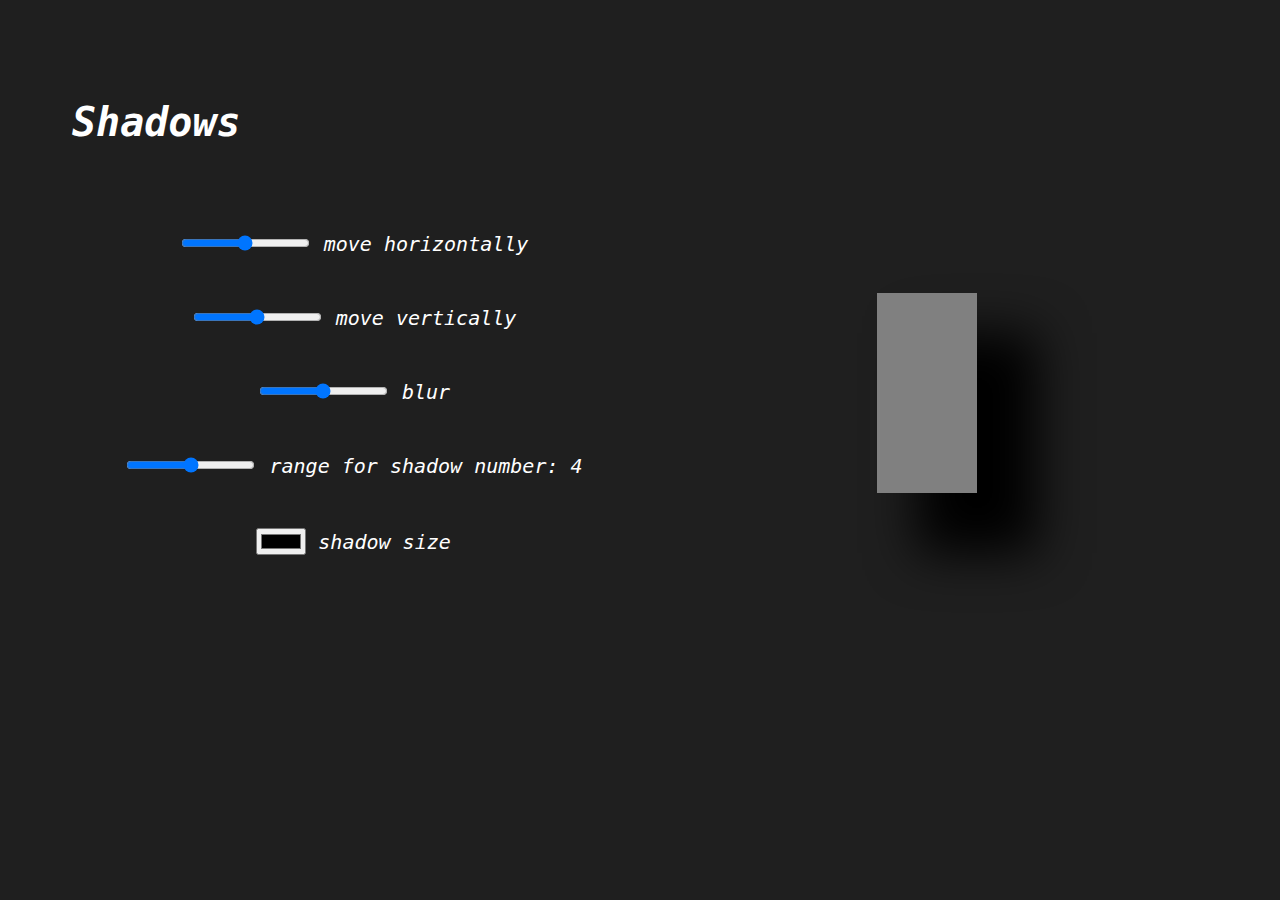
<file: html/shadow_manipulation/index.html>
<!DOCTYPE html>
<html lang="en">
<head>
    <meta charset="UTF-8">
    <meta name="viewport" content="width=device-width, initial-scale=1.0">
    <link rel="stylesheet" href="css.css">
    <title>Shadow Manipulate</title>
</head>
<body>
    <h1> Shadows </h1>
    <div class="container">
        <div class="item">
            <div class="label_and_input">
                <input type="range" min ="-1000" max ="1000" name="input1" id="shadow1"> <label for="input1">move horizontally</label>
            </div>
            <div class="label_and_input">
                <input type="range" min ="-1000" max ="1000" name="input2" id="shadow2"> <label for="input2">move vertically</label>
            </div>
            <div class="label_and_input">
                <input type="range" min ="0" max ="100" name="input3" id="shadow3"> <label for="input3">blur</label>
            </div>
            <div class="label_and_input">
                <input type="range" min ="0" max ="100" name="input4" id="shadow4"> <label for="input4">range for shadow number: 4</label>
            </div>
            <div class="label_and_input">
                <input type="color" name="color" id="color"> <label for="input4">shadow size</label>
            </div>
        </div>
        <div class="item">
            <div class="shadow" id="shadow_box"></div>
        </div>
    </div>
</body>
<script>
    const ranges = Array.from(document.querySelectorAll('[id^="shadow"]'));
    let shadowArray = ['','','','','black'];
    
    for (let i = 0; i < shadowArray.length-1; i++) {
        ranges[i].addEventListener('input',()=>{
            shadowArray[i] = ranges[i].value+'px ';
        })
    }

    document.getElementById('color').addEventListener('input',(e)=>{
        shadowArray[4] = e.target.value;
    })

    const shadowBox = document.getElementById('shadow_box')
    document.addEventListener('input',() => {
        const temp = shadowArray.join(''); 
        // console.log(temp);
        shadowBox.style.boxShadow = temp;
    })


</script>
</html>
</file>
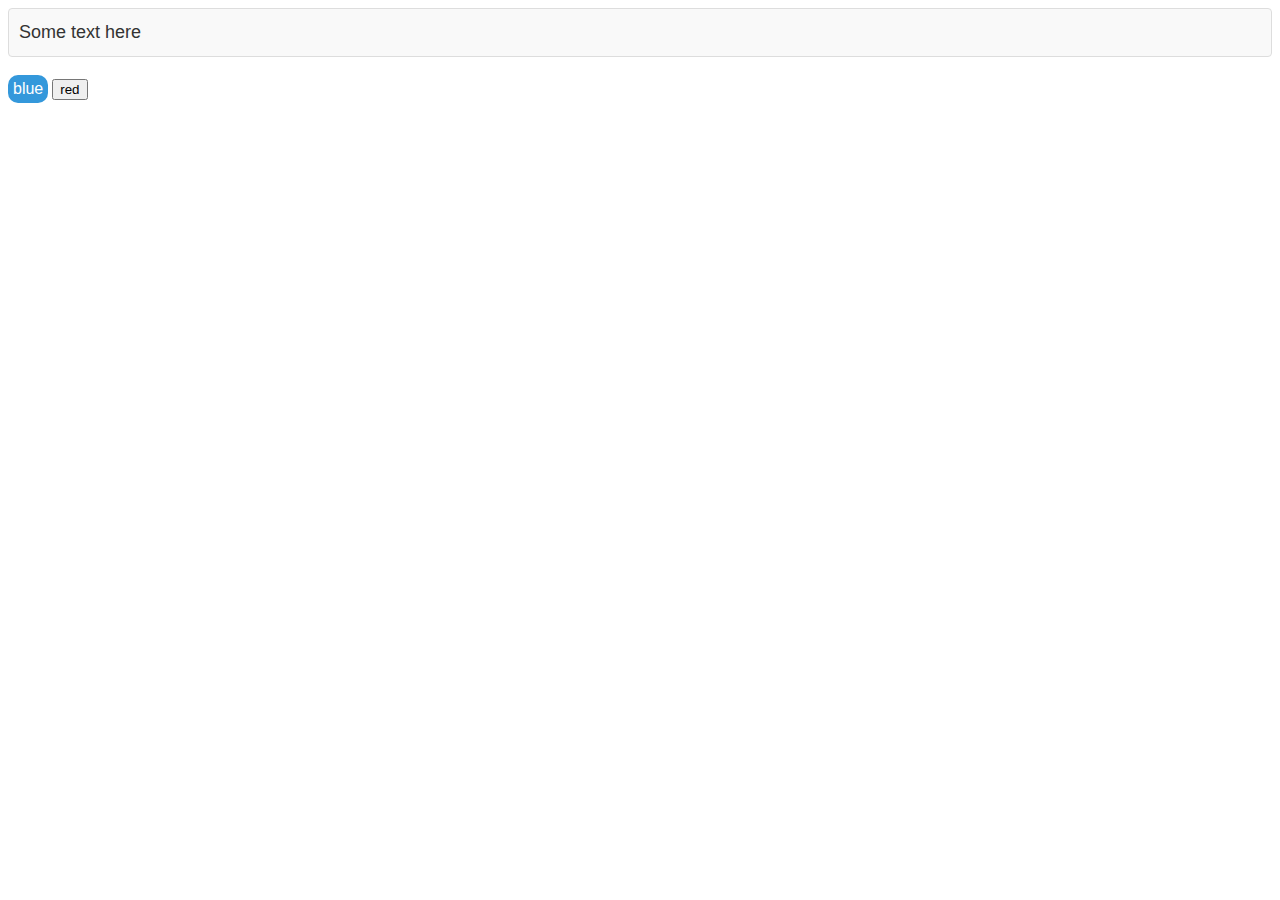
<file: javascript/getElementbyId/index.html>
<html lang="en">
  <head>
    <link rel = "stylesheet" href="style.css">
    <title>getElementById example</title>
  </head>
  <body>
    <p id="para">Some text here</p>
    <button class="custom-button" onclick="changeColor('blue');">blue</button>
    <button onclick="changeColor('red');">red</button>
  </body>
  <script src="script.js"></script>
</html>
</file>
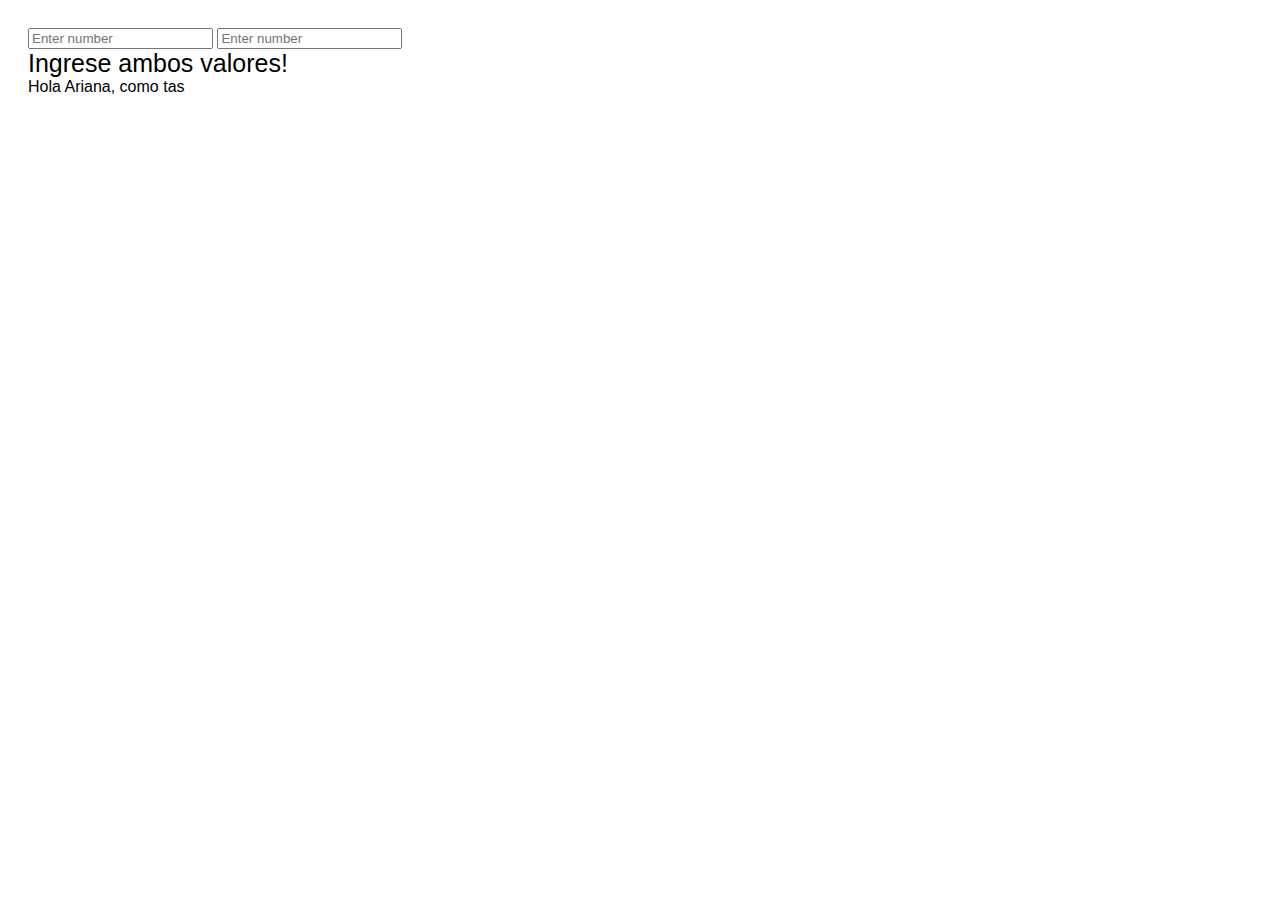
<file: html/first_page.html>
<!DOCTYPE html>
<html>
<head>
    <title>My javascript practice</title>
    <style>
        /* Light mode styles */
        :root {
            --background-color: #ffffff;
            --text-color: #000000;
        }

        /* Dark mode styles */
        @media (prefers-color-scheme: dark) {
            :root {
                --background-color: #000000;
                --text-color: #ffffff;
            }
        }

        body {
            background-color: var(--background-color);
            color: var(--text-color);
            transition: background-color 0.3s, color 0.3s;
            font-family: Arial, sans-serif;
            padding: 20px;
        }

        input[type="text"] {
            background-color: var(--background-color);
            color: var(--text-color);
            border: 1px solid #ccc;
            padding: 5px;
            border-radius: 5px;
        }

        button {
            background-color: var(--background-color);
            color: var(--text-color);
            border: 1px solid #ccc;
            padding: 8px 16px;
            border-radius: 5px;
            cursor: pointer;
        }
    </style>
</head>
<body>
    <input type = "number" id = 'a' placeholder="Enter number" oninput="storeNumber('a'); sum()">
    <input type = "number" id = 'b' placeholder="Enter number" oninput="storeNumber('b'); sum()">

    <div id = "message" style="font-size: 25px;">Ingrese ambos valores!</div>
    <div id = "message1" style="font-size: 25px;"></div>
    <div id = "message2" style="font-size: 25px;"></div>
    <div id = "message3" style="font-size: 25px;"></div>
    <div>Hola Ariana, como tas</div>  
    <script>
        function storeNumber(id){
            var number = document.getElementById(id).value;
            sessionStorage.setItem(id, number);
        }

        function sum(){
            var a = parseFloat(sessionStorage.getItem('a'))
            var b = parseFloat(sessionStorage.getItem('b'))

            if (!isNaN(a) && !isNaN(b)){
                document.getElementById("message").innerText = "La suma es: " + (a+b);
                document.getElementById("message1").innerText = "La resta es: " + (a-b);
                document.getElementById("message2").innerText = "La multiplicacion es: " + (a*b);
                document.getElementById("message3").innerText = "La division es: " + (a/b);
            } else {
                document.getElementById("message").innerText = "Al menos uno valor esta vacio";
                document.getElementById("message1").innerText = "";
                document.getElementById("message2").innerText = "";
                document.getElementById("message3").innerText = "";
            }
        };
    </script>
</body>
</html>
</file>
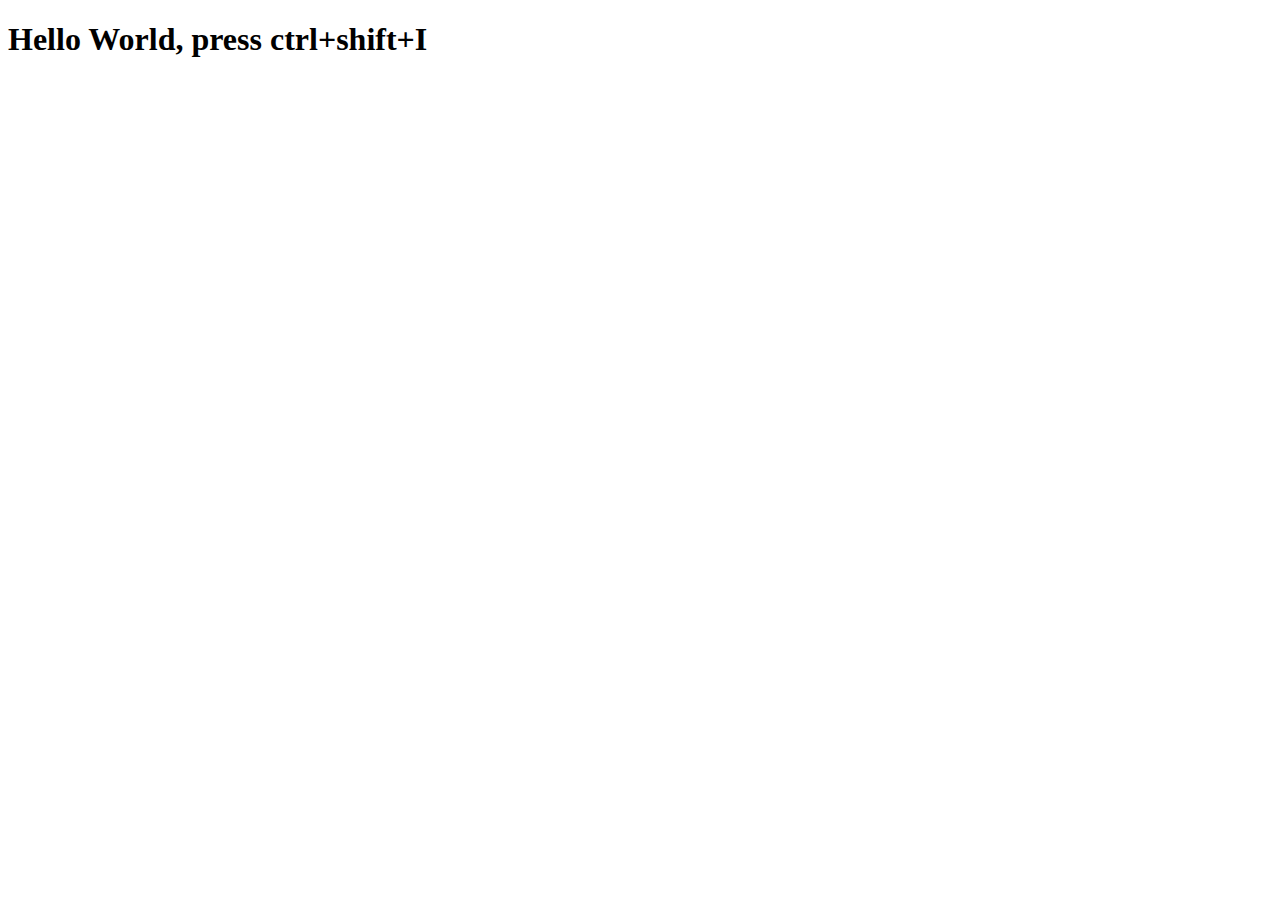
<file: javascrip/hello_world.html>
<!DOCTYPE html>
<html lang="en">
<head>
    <meta charset="UTF-8">
    <meta name="viewport" content="width=device-width, initial-scale=1.0">
    <title>Hello_world</title>
</head>
<body>
    <h1>
        Hello World, press ctrl+shift+I
    </h1>
    <script src="test.js"></script>    
</body>
</html>
</file>
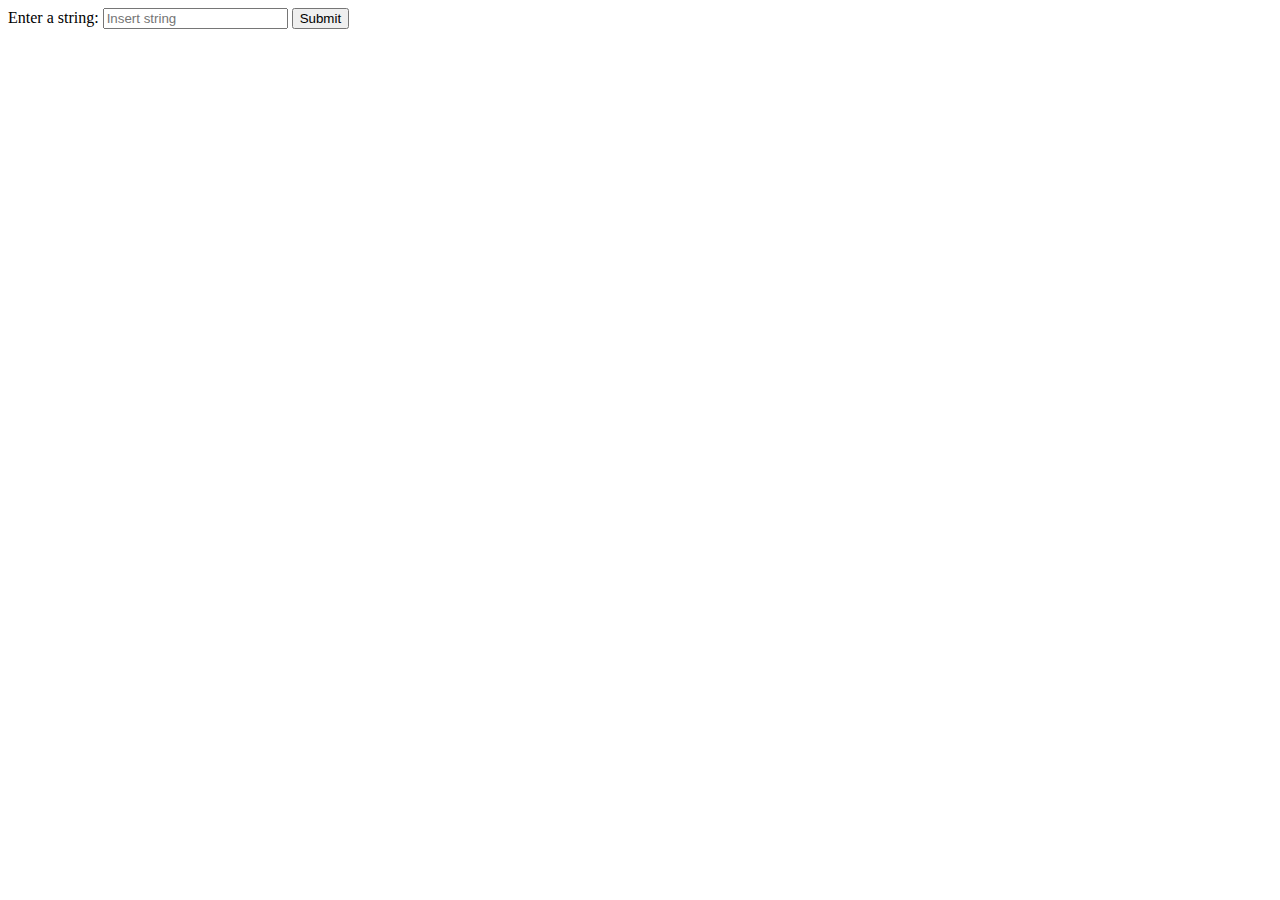
<file: javascript/hello_world.html>
<!DOCTYPE html>
<html lang="en">
<head>
    <meta charset="UTF-8">
    <meta name="viewport" content="width=device-width, initial-scale=1.0">
    <title>Hello_world</title>
</head>

<body>

    <label for="userInput">Enter a string:</label>
    <input type="text" id="userInput" placeholder="Insert string" onkeydown="handleEnter(event)">
    <button onclick="getString()">Submit</button>

    <div id="message"></div>

</body>

<script src="test.js"></script>    

</html>
</file>
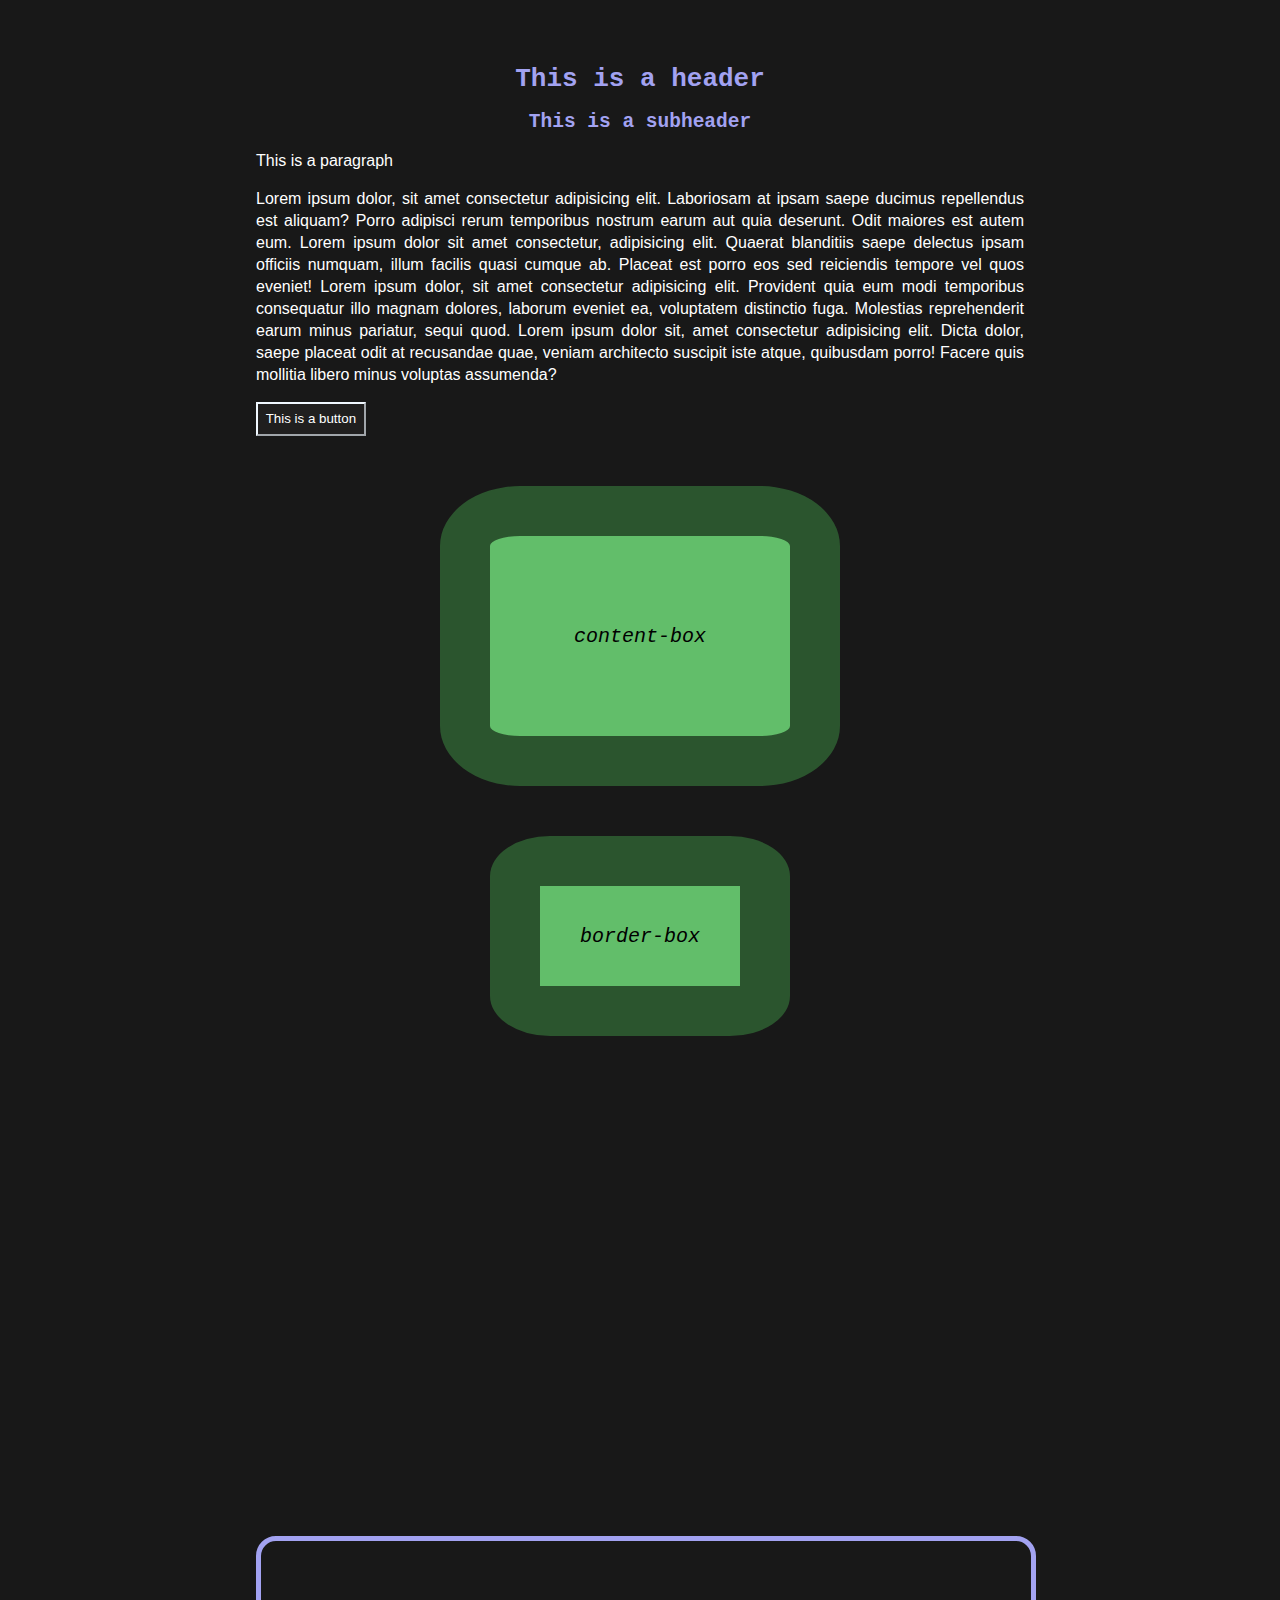
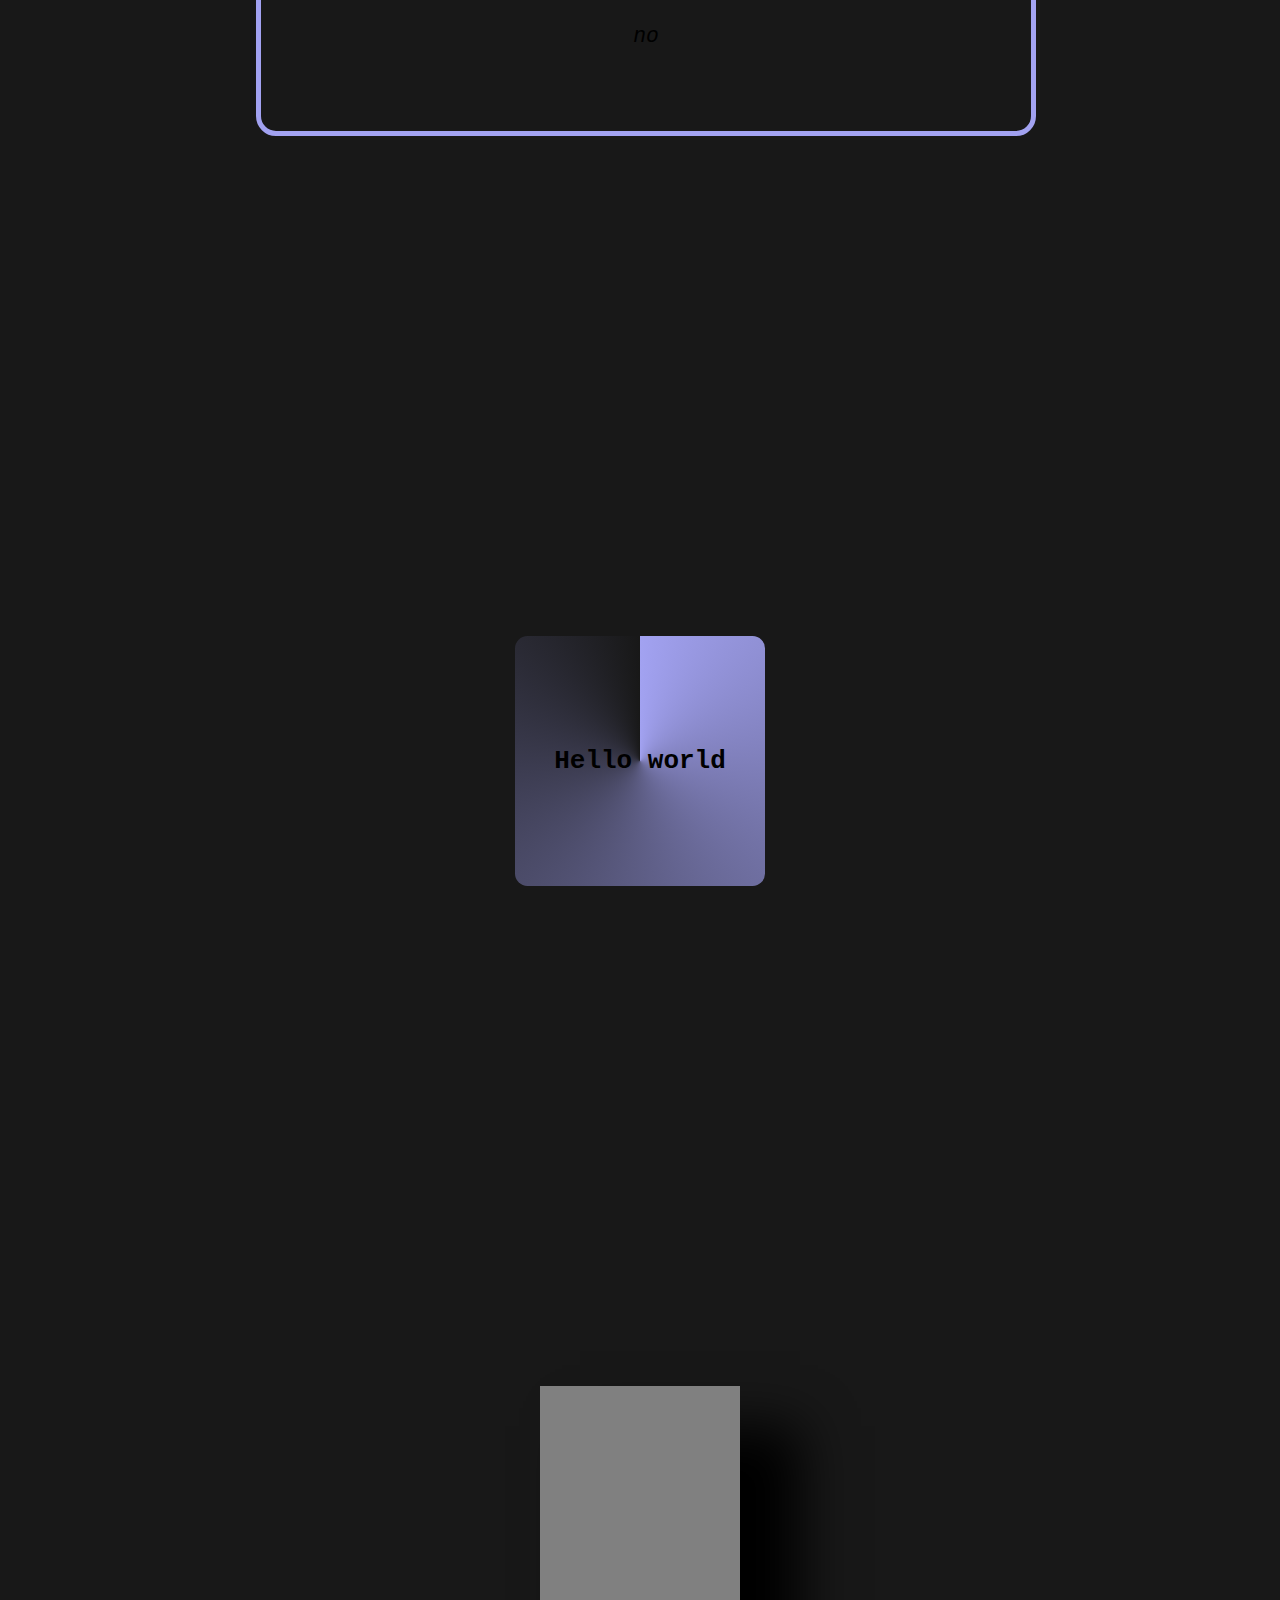
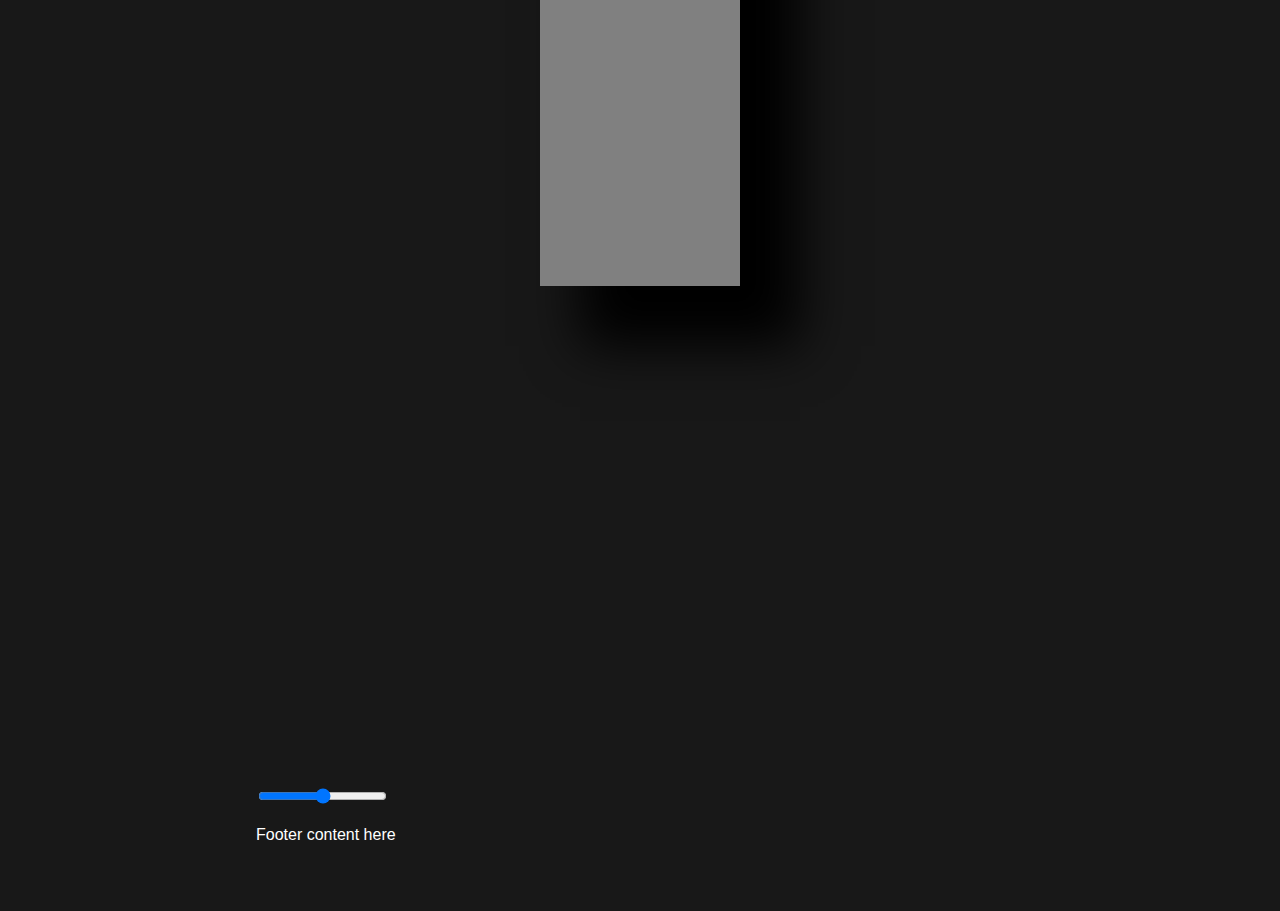
<file: html/css_html/copilotSuggestion.html>
<!DOCTYPE html>
<html lang="en">
<head>
    <meta charset="UTF-8">
    <meta name="viewport" content="width=device-width, initial-scale=1.0">
    <title>HTML AND CSS</title>
    <link rel="stylesheet" href="css.css">
    <meta name="description" content="A sample HTML and CSS page">
    <meta property="og:title" content="HTML AND CSS">
    <meta property="og:description" content="A sample HTML and CSS page">
    <meta property="og:type" content="website">
</head>
<body>

    <header>
        <h1>This is a header</h1>
        <h2>This is a subheader</h2>
    </header>

    <main>
        <section>
            <p>This is a paragraph</p>
            <p>Lorem ipsum dolor, sit amet consectetur adipisicing elit. Laboriosam at ipsam saepe ducimus repellendus est aliquam? Porro adipisci rerum temporibus nostrum earum aut quia deserunt. Odit maiores est autem eum. Lorem ipsum dolor sit amet consectetur, adipisicing elit. Quaerat blanditiis saepe delectus ipsam officiis numquam, illum facilis quasi cumque ab. Placeat est porro eos sed reiciendis tempore vel quos eveniet! Lorem ipsum dolor, sit amet consectetur adipisicing elit. Provident quia eum modi temporibus consequatur illo magnam dolores, laborum eveniet ea, voluptatem distinctio fuga. Molestias reprehenderit earum minus pariatur, sequi quod. Lorem ipsum dolor sit, amet consectetur adipisicing elit. Dicta dolor, saepe placeat odit at recusandae quae, veniam architecto suscipit iste atque, quibusdam porro! Facere quis mollitia libero minus voluptas assumenda?</p>
        </section>

        <section>
            <button id="testButton" onclick="alert('this is a button -- duh')">This is a button</button>
            <div class="myNewBox">content-box</div>
            <div class="myNewBox bordBox">border-box</div>
            <div class="myBackgroundDiv">no</div>
            <div class="gradient">
                <h1 style="color: black">Hello world</h1>
            </div>
            <div class="shadow" id="shadow"></div>
            <input type="range" name="firstInput" id="input1">
        </section>
    </main>

    <footer>
        <p>Footer content here</p>
    </footer>

    <script>
        // Your JavaScript code here
    </script>
</body>
</html>
</file>
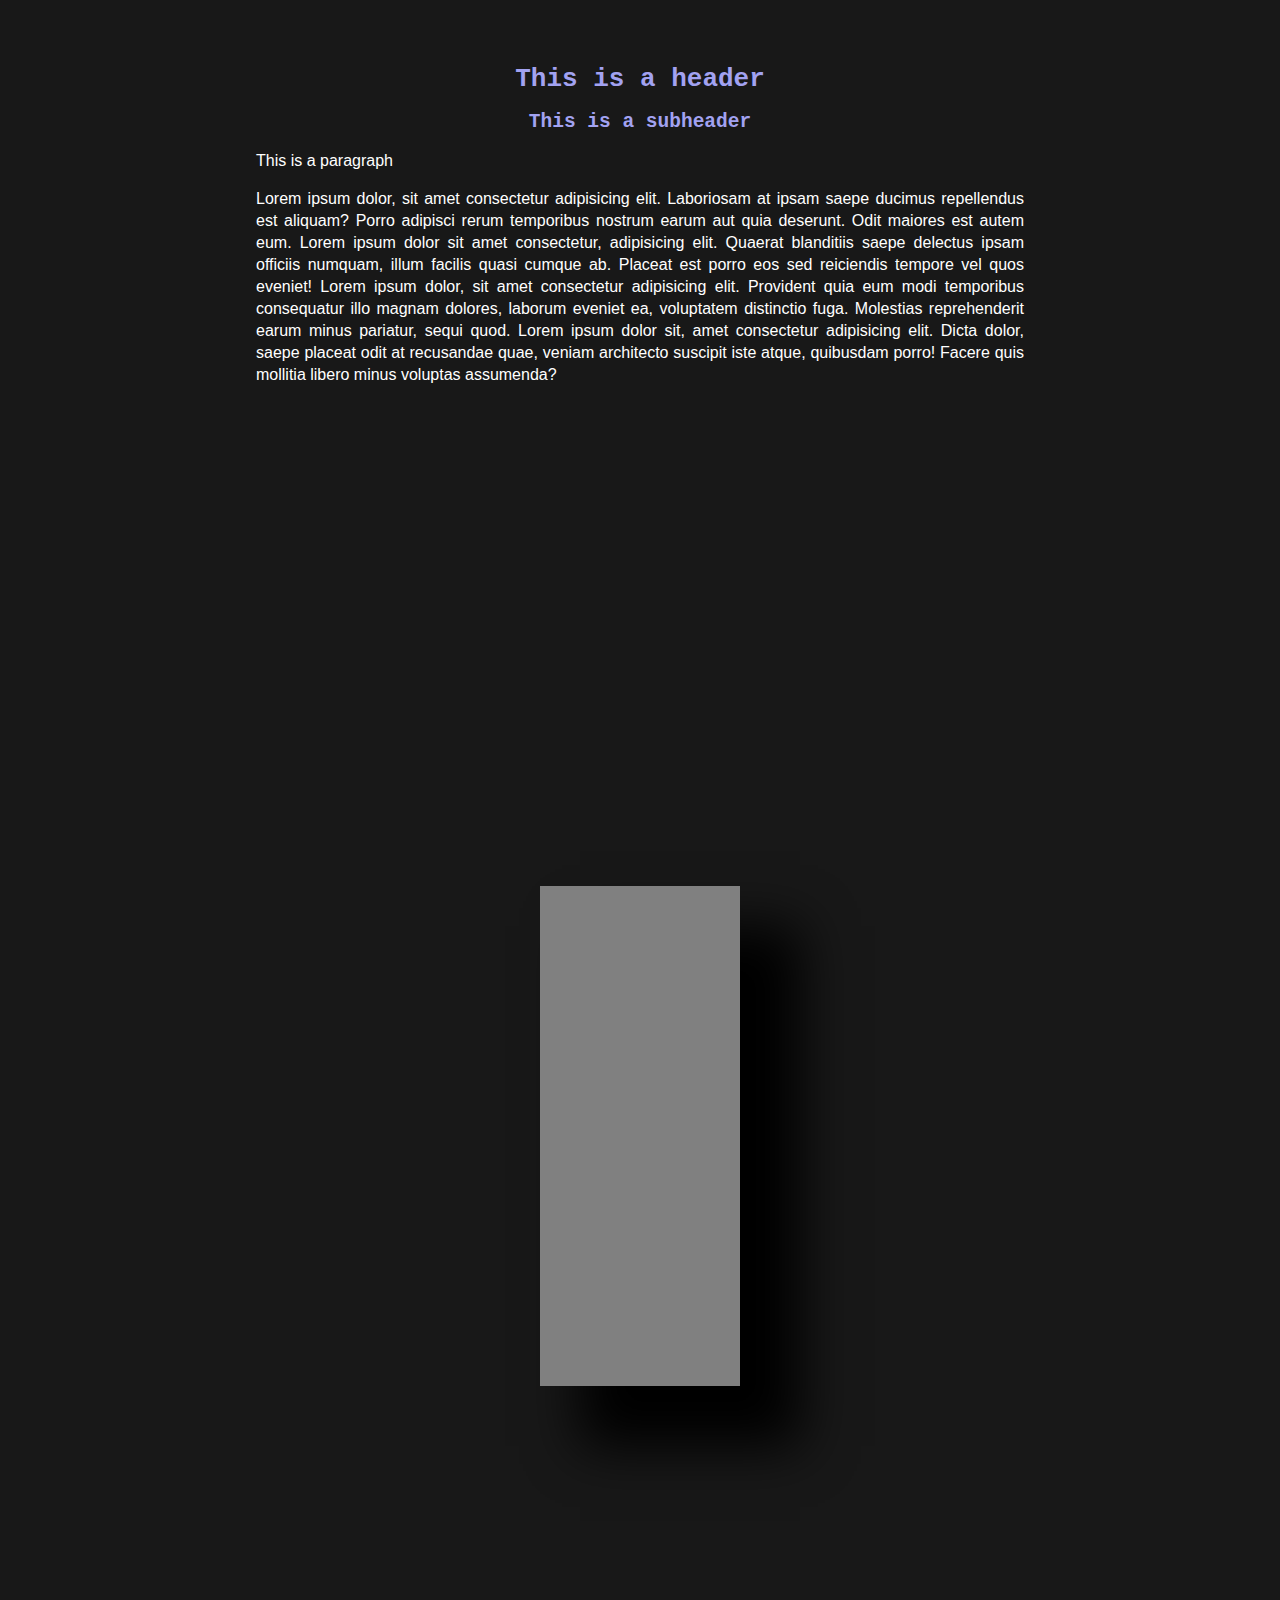
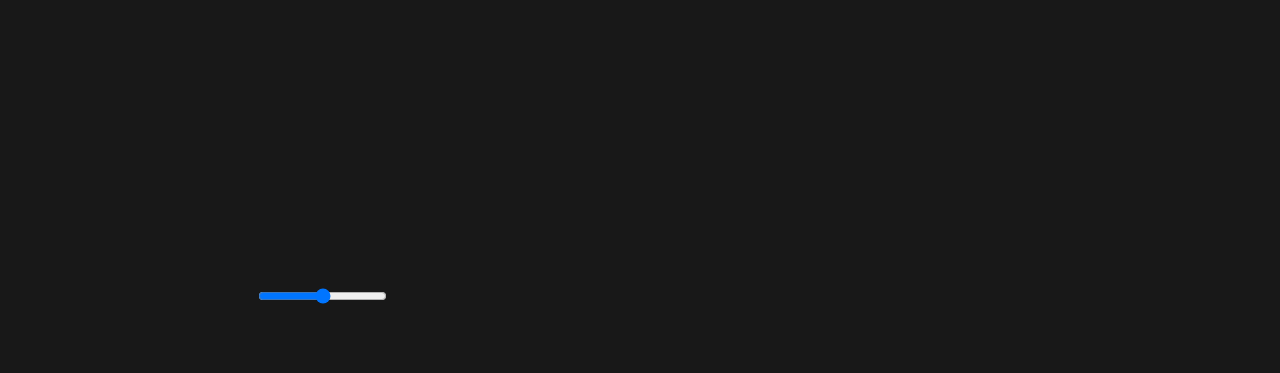
<file: html/css_html/html.html>
<!DOCTYPE html>
<html lang="en">
<head>
    <meta charset="UTF-8">
    <meta name="viewport" content="width=device-width, initial-scale=1.0">
    <title>HTML AND CSS</title>
    <link rel="stylesheet" href="css.css">
</head>
<body>

    <h1> This is a header </h1>
    <h2> This is a subheader </h2>
    <p> This is a paragraph </p>
    <p>Lorem ipsum dolor, sit amet consectetur adipisicing elit. Laboriosam at ipsam saepe ducimus repellendus est aliquam? Porro adipisci rerum temporibus nostrum earum aut quia deserunt. Odit maiores est autem eum. Lorem ipsum dolor sit amet consectetur, adipisicing elit. Quaerat blanditiis saepe delectus ipsam officiis numquam, illum facilis quasi cumque ab. Placeat est porro eos sed reiciendis tempore vel quos eveniet! Lorem ipsum dolor, sit amet consectetur adipisicing elit. Provident quia eum modi temporibus consequatur illo magnam dolores, laborum eveniet ea, voluptatem distinctio fuga. Molestias reprehenderit earum minus pariatur, sequi quod. Lorem ipsum dolor sit, amet consectetur adipisicing elit. Dicta dolor, saepe placeat odit at recusandae quae, veniam architecto suscipit iste atque, quibusdam porro! Facere quis mollitia libero minus voluptas assumenda?</p> 
    
    <!-- <button id = "testButton" onclick="alert('this is a button -- duh')"> This is a button </button> -->
    
    <!-- <div class ="myNewBox">content-box</div> -->
    <!-- <div class ="myNewBox bordBox">border-box</div> -->
    
    <!-- <div class="myBackgroundDiv">no</div> -->
    
    <!-- <div class="gradient">
        <h1 style="color: black">Hello world</h1>
    </div> -->

    <div class="shadow" id="shadow"></div>
    <input type="range" name="firstInput" id="input1">
</body>

<script>

</script>
</html>
</file>
<file: html/shadow_manipulation/css.css>
body{
    background-color: rgb(31, 31, 31);
    padding: 5%;
    
    font-family: monospace;
    font-size: 20px;
    font-style: italic;
    color: white;
}

.label_and_input{
    margin: 50px 0px;
}

.container{
    display: grid;
    grid-template-columns: repeat(2,1fr);
    gap: 10px;
    align-items: center;
}

.item{
    text-align: center;
    padding: 10px;
}

.shadow{
    width: 100px;
    height: 200px;
    margin: 0px auto;
    background-color: gray;
    box-shadow: 50px 50px 50px 10px #000;

}
</file>
<file: javascript/getElementbyId/style.css>
/* Custom button styles */
.custom-button {
    padding: 5px 5px;
    font-size: 1pc;
    color: white;
    background-color: #3498db; /* Blue color */
    border: none;
    border-radius: 10px;
    cursor: link-cursor;
    transition: background-color 0.3s ease;
  }
  
  /* Button hover effect */
  .custom-button:hover {
    background-color: #2980b9; /* Darker blue */
  }
  
  /* Active/pressed effect */
  .custom-button:active {
    background-color: #1c6ea4; /* Even darker blue */
  }
  

/* Style for the paragraph with id="para" */
#para {
    font-size: 18px;
    color: #333; /* Default text color */
    font-family: Arial, sans-serif;
    line-height: 1.5;
    padding: 10px;
    border: 1px solid #ddd; /* Optional border */
    border-radius: 4px; /* Rounded corners */
    background-color: #f9f9f9; /* Light background */
  }
</file>
<file: html/css_html/css.css>
:root {
  --main-header-color: rgb(162, 162, 241);
  --main-text-color: white;
  --main-background-image: url("https://static.animecorner.me/2023/10/1696343259-73013.png");
  /* --main-background-image: url("https://static.animecorner.me/2023/10/1696343259-73013.png"); */
  --main-background-image: url("https://blogcdn.allanime.day/uploads/2023/10/portada_sousou-no-frieren-21.jpg");
}

body {
    background-color: rgb(24, 24, 24);
    margin: 5% 20vw;
}

h1 {
    color: var(--main-header-color);
    font-family: monospace;
    text-align: center;
    justify-content: center;
}

h2 {
    color: var(--main-header-color);
    font-family: monospace;
    text-align: center;
}

p {
    color: var(--main-text-color);
    font-family: sans-serif;
    text-align: justify;
    /* margin: 0px 15% 2%; */
    line-height: 2cap;
    /* text-decoration: underline; */
    /* text-shadow: 0 0 500px rgb(43, 255, 0); */
}

button {
    background-color: rgb(32, 31, 31);
    border-color: aliceblue;
    color: rgb(255, 255, 255);
    /* margin: auto; */
    padding: 1%;
    /* position: auto;
    text-align: center; */
    /* deactivates hover property: */
    /* border-radius: 30%; */
}

.myNewBox { 
    /* basic position */
    background-color: rgb(98, 190, 106);
    width: 300px;
    height: 200px;
    margin: 50px auto;

    /* text styling */
    font-family: monospace;
    font-size: 20px;
    font-style: italic;
    text-align: center;
    color: rgb(0, 0, 0);

    /* borders*/
    border: 50px solid rgb(43, 85, 46);
    /* border-width: 10px; */
    /* border-color: rgb(43, 85, 46); */
    border-radius: 20%;

    /* flex for centering */
    display: flex;
    justify-content: center;
    align-items: center;

    /* box sizing */
    box-sizing: content-box;
}

.bordBox{
    box-sizing: border-box;
}

.myBackgroundDiv{
    /* size and alignment */
    display: flex;
    width: 780px;
    height: 200px;
    margin: 500px auto;
    box-sizing: border-box;
    /* padding: 40%; */

    /* text */
    color: rgb(0, 0, 0);
    font-style: italic;
    font-weight: 500;
    font-family: monospace;
    justify-content: center;
    align-items: center;
    font-size: 16pt;

    /* border */
    border: 5px solid var(--main-header-color);
    border-radius: 20px;

    /* background */
    /* background-image: var(--main-background-image); */
    /* background-position: center; */
    /* background-size: contain; */
    /* background-repeat: no-repeat; */
    /* background-attachment: fixed; */
    /* background-color: transparent; */
    /* as a shortcut */
    background: var(--main-background-image) center / contain no-repeat fixed transparent;
}

.gradient{

    width: 250px;
    height: 250px;
    margin: 50px auto;
    
    border-radius: 5%;
    border-width: 5px;
    /* background: linear-gradient(to left, transparent, var(--main-header-color), transparent); */
    /* background: radial-gradient(var(--main-header-color),transparent 50%); */
    background: conic-gradient(var(--main-header-color),transparent);
    
    /* flex for centering, for some reason i'm unaware */
    display: flex;
    align-items: center;
    justify-content: center;
}

.shadow{
    width: 200px;
    height: 500px;
    margin: 500px auto;
    background-color: gray;
    box-shadow: 50px 50px 50px 10px #000;

}
</file>
